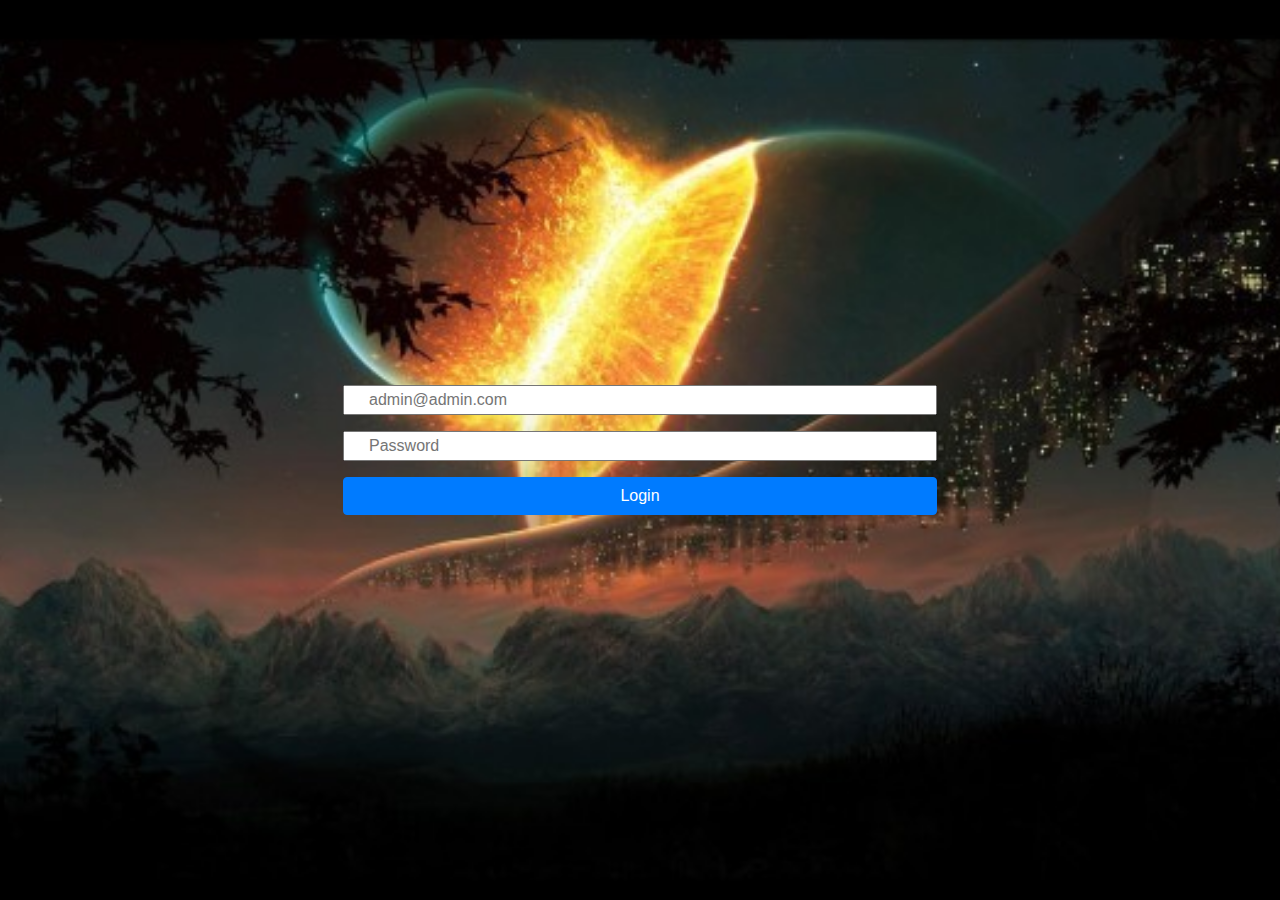
<file: index.html>
<!DOCTYPE html>
<html>
  <head>
    <meta charset="utf-8">
    <meta name="viewport" content="width=device-width, initial-scale=1, maximum-scale=1, user-scalable=no">
    <title>User Management</title>
      <link rel="stylesheet" href="./css/bootstrap.min.css">
  </head>
  <body>
    <div class="d-flex justify-content-center " style="background-image:url('./assets/bkg.jpg'); height:100vh;background-repeat:no-repeat; background-position:center;background-size:cover">
      <div class="col-lg-6" style="align-items:center">
        <div class="d-flex flex-column justify-content-center h-100">
          <input id="admin-email" type="email" class="m-2 pl-4 cred" placeholder="admin@admin.com">
          <input id="admin-password" type="password" class="m-2 pl-4 cred" placeholder="Password">
          <button id="login" class="m-2 btn btn-primary " type="submit" style="margin-top:1vh">Login</button>
        </div>
      </div>
    </div>
    <script type="text/javascript" src="./js/jquery.min.js"></script>
    <script type="text/javascript" src="./js/bootstrap.min.js"></script>    
    <script type="text/javascript" src="./libs/verify-user.js"></script>
    <script type="text/javascript" src="./libs/route-guard.js"></script>

    <script type="text/javascript">
        $(document).ready(()=>{
          $('#login').on('click',()=>{
            if($('.cred').val()== null || $('.cred').val()==""){
              alert("Login Credentials Required.")
            }
            else{	
          let credentials={
            'email':$('#admin-email').val(),
            'password':$('#admin-password').val()
          };
          if(verifyUser(credentials)){                                      //verfiying credentials
          window.localStorage['credentials']=JSON.stringify(credentials);			//maintaining session
          window.location.href='./components/all-users.html';
          }else{
            alert("Invalid Credentials.")
          }
            }
          });
        });
    </script>
  </body>

</html>
</file>
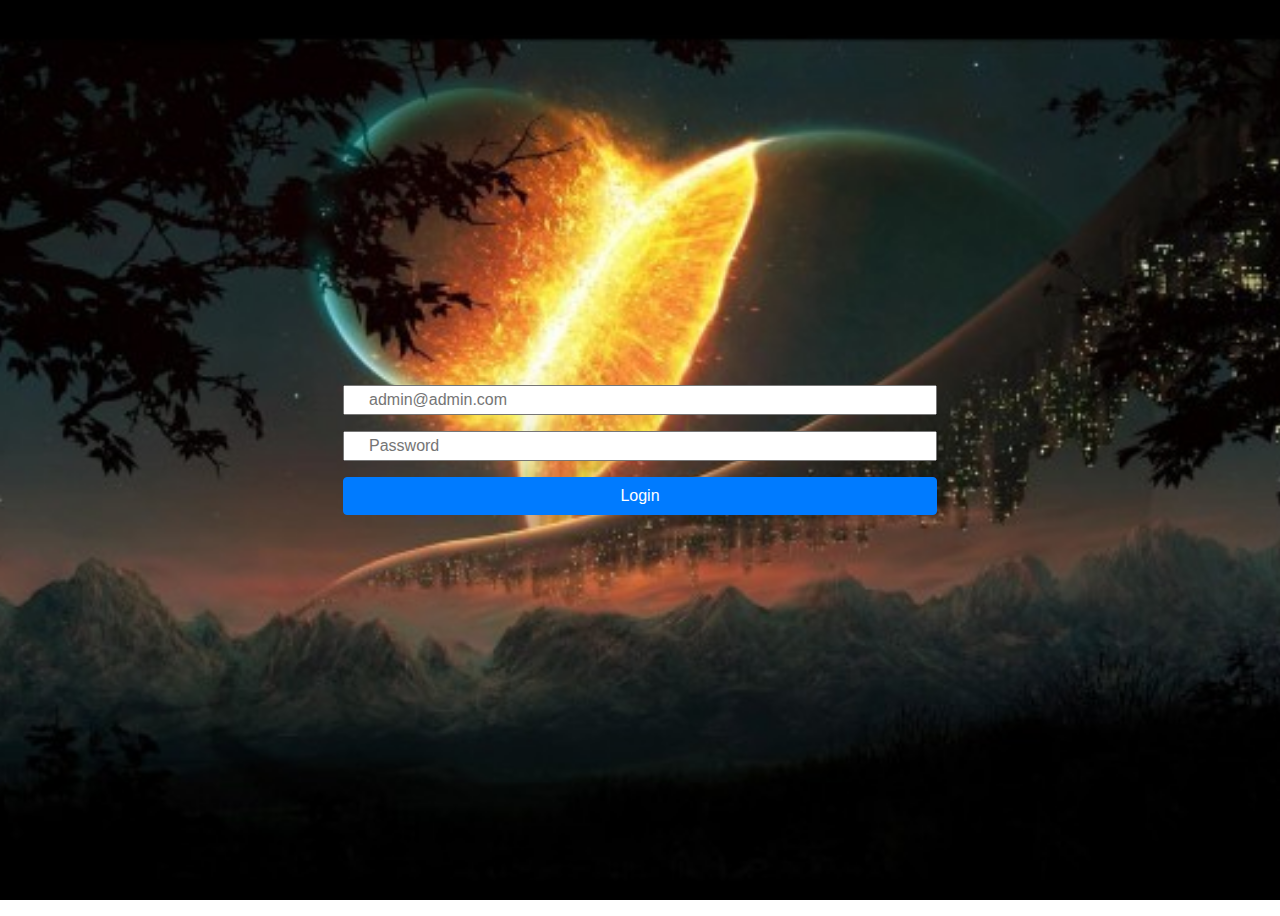
<file: components/all-users.html>
<!DOCTYPE html>
<html>
  <head>
    <meta charset="utf-8">
    <meta name="viewport" content="width=device-width, initial-scale=1, maximum-scale=1, user-scalable=no">
    <title>All Users</title>
    <link rel="stylesheet" href="./../css/bootstrap.min.css">
    <link rel="stylesheet" href="./../components/all-users.css">
  </head>
  <body>
    <div class="container mt-5" style="font-size: 0.8em">
      <div class="d-inline-flex justify-content-around w-100">
      <a id="newUser" class="btn btn-success mb-5 text-white" data-toggle="modal" data-target="#userForm">Create New User</a>
      <a id="logout" class="btn btn-warning mb-5 text-white" data-toggle="modal" data-target="#userForm">Logout</a> 
      </div>
      <!--Dynamic users list-->
      <div id="all-users">
      </div>
    </div>
    <!--User form to create or update user-->
    <div class="modal fade" id="userForm" tabindex="-1" role="dialog" aria-labelledby="exampleModalLabel" aria-hidden="true">
        <div class="modal-dialog" role="document">
          <div class="modal-content">
            <div class="modal-header">
              <h5 class="modal-title" id="exampleModalLabel">User Form</h5>
              <button type="button" class="close" data-dismiss="modal" aria-label="Close">
                <span aria-hidden="true">&times;</span>
              </button>
            </div>
              <div class="modal-body text-center mt-5 mb-5 ">
                <div id="form-element">Name : <input type="text" id="name" name="name" ></div>
                <div id="form-element">Email : <input type="email" id="email" name="email"></div>
                <div id="form-element">Phone : <input id="phone" name="phone"></div>
                <div id="form-element">Pincode : <input id="pincode" name="pincode"></div>             
              </div>
              <div class="modal-footer">
                <button type="button" class="btn btn-secondary" data-dismiss="modal">Close</button>
                <button id="save" class="btn btn-primary">Save</button>
              </div>
          </div>
        </div>
      </div>
    <!-- jQuery CDN -->
    <script type="text/javascript" src="./../js/jquery.min.js"></script>
    <script type="text/javascript" src="./../js/bootstrap.min.js"></script>
    <script type="text/javascript" src="./../libs/verify-user.js"></script>
    <script type="text/javascript" src="./../libs/route-guard.js"></script>
	  <script type="text/javascript" src="./../components/all-users.js"></script>
  </body>
</html>
</file>
<file: components/all-users.css>
input{
    outline:none;
    border-right: 0;
    border-left:0;
    border-top:0;
    padding-left:10px;
    padding-right: 10px;
    margin-left: 10px;
}
input::-webkit-inner-spin-button, input::-webkit-outer-spin-button{
    -webkit-appearance: none;
    margin: 0;
}
#form-element{
    display: inline-flex;
    margin:10px 0;
}
</file>
